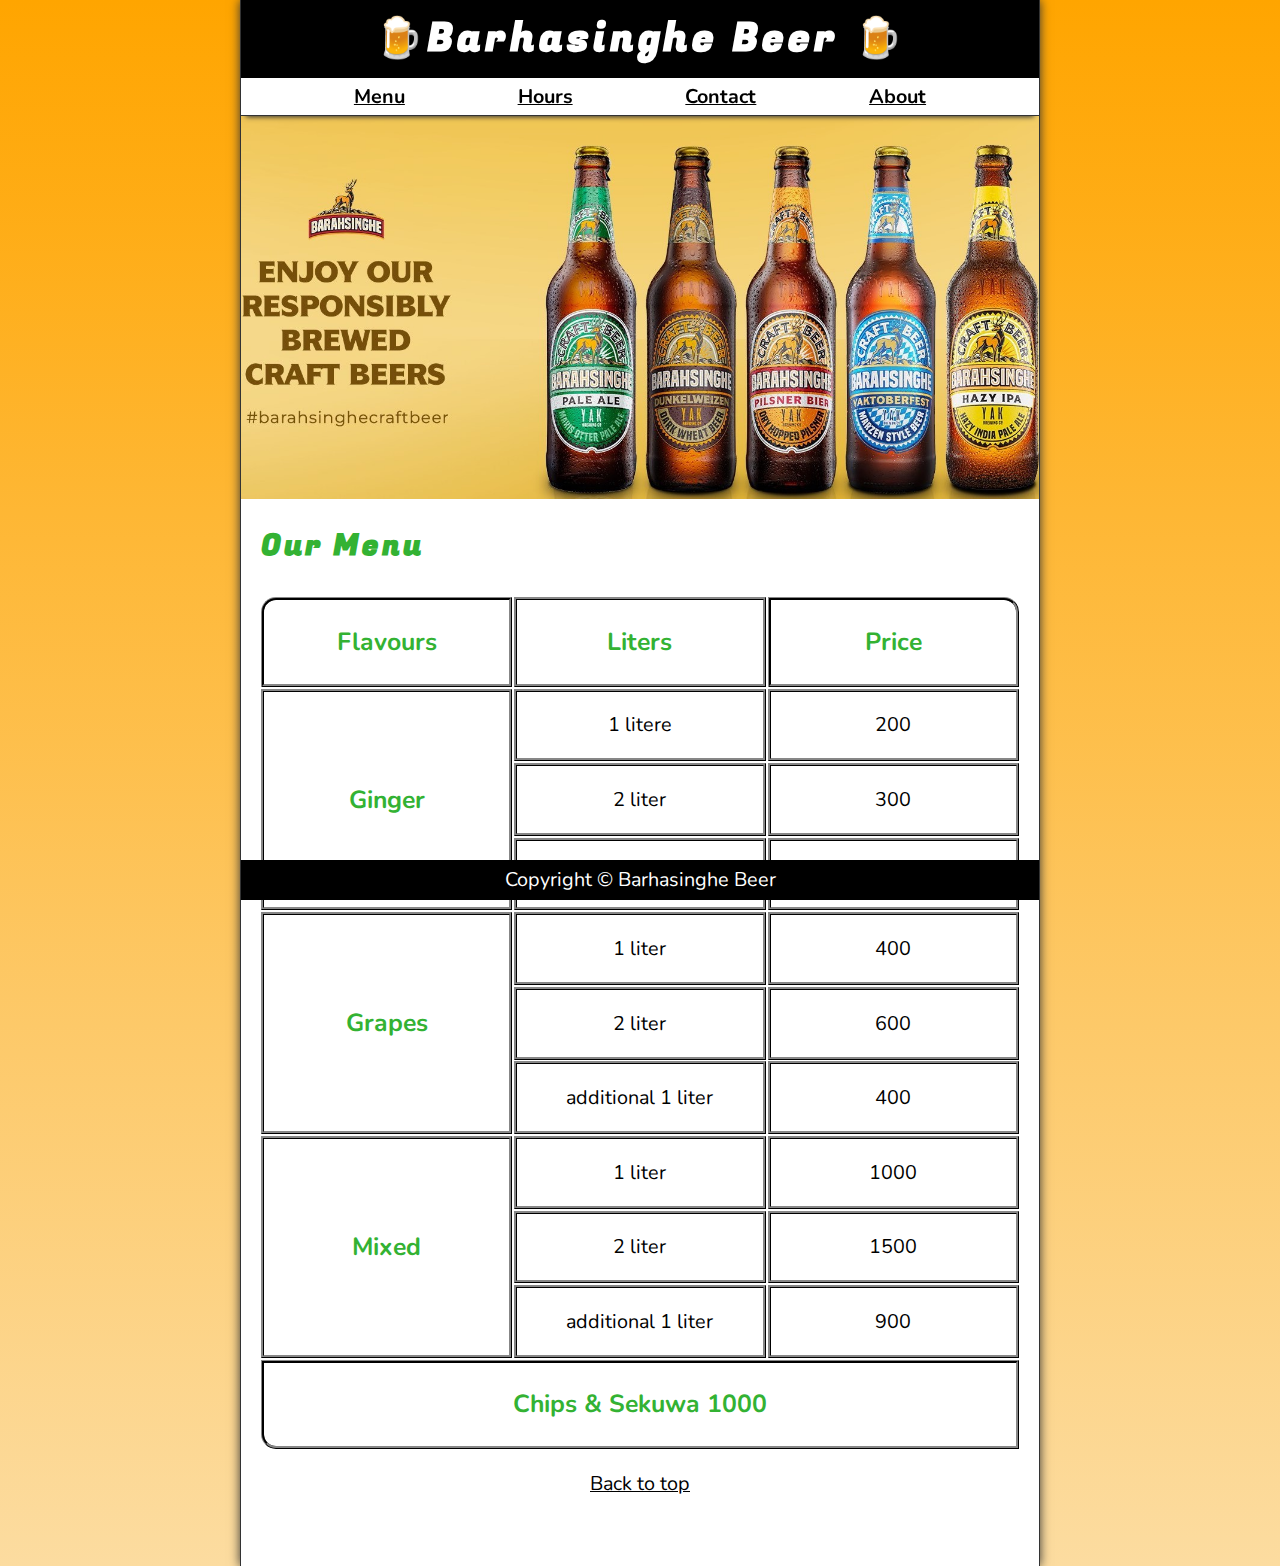
<file: index.html>
<!DOCTYPE html>
<html lang="en">
<head>
    <!-- Meta data description -->
    <meta charset="UTF-8">
    <meta name="viewport" content="width=device-width, initial-scale=1.0">
    <meta name="alcohol" content="Barhasinghe Beer">
    <meta name="description" content="This is official page of barhasinghe beer">
    <title>Barhasinghe Beer</title> <!-- Shows the title of the pages. -->
    <link rel="icon" href="image/barahsinghe_logo.png" type="x-icon"> <!-- Shows the logo of the page -->
    <link rel="stylesheet" href="css/nik.css"> <!-- Linking the html file with css -->
</head>

<body>
    <!-- Header information of the data. -->
    <header class="header">
        <h1 class="header__h1">Barhasinghe Beer</h1>
 <!-- <nav aria-label="primary-navigation"> -->
    <!--  Use of Nav to make the navigation. -->
        <nav class="header__nav">
            <!-- Use of unorder list -->
            <ul class="header__ul">
                <li>
                    <!-- Using a href to link and navigate to the pages. -->
                    <a href="#OurMenu">Menu</a>
                </li>
                <li>
                    <a href="time.html">Hours</a>
                </li>
                <li>
                    <a href="contact.html">Contact</a>
                </li>
                <li>
                    <a href="about.html">About</a>
                </li>
            </ul>
        </nav>
    </header>

    <!-- This is another section to include the main body items. -->
    <section class="hero">
        <h2 class="hero__h2">Welcome!</h2>
        <figure>
            <!-- Display of image. -->
            <img src="image/1000x1000.jpeg" alt="Beer" title="We Love beer" width="1000" height="667">
            <!-- Fig caption to decribe the image. -->
            <figcaption class="offsceen">Tastes the best</figcaption>
        </figure>
    </section>

   <!--      <footer class="footer">
            <p><span class="nowrap">Copyright &copy;</span> <span class="nowrap">Barhasinghe Beer</span></p>
        </footer> -->
        
    <!-- Use of main to show the menus-->    
    <main class="main">

        <article id="OurMenu" class="main__article menu">
            <h2 class="menu__h2">Our Menu</h2>
            <!-- Use of html table. -->
            <table class="menu__container">
                <caption class="offsceen">Our Beer</caption>
                <!-- Table header. -->
                <thead>
                <tr>
                    <!-- Inserting datas inside table header. -->
                    <th class="menu__header" scope="col">Flavours</th>
                    <th class="menu__header" scope="col">Liters</th>
                    <th class="menu__header" scope="col">Price</th>
                </tr>
                </thead>
                <!-- Table body -->
                <tbody>
                <tr>
                    <!-- Inserting data inside table body. -->
                    <th class="menu__items menu__gin" scope="row" rowspan="3">Ginger</th>
                    <td class="menu__items">1 litere</td>
                    <td class="menu__items">200</td>
                </tr>
                <tr>
                    <td class="menu__items">2 liter</td>
                    <td class="menu__items">300</td>
                </tr>
                <tr>
                    <td class="menu__items">additional 1 liter</td>
                    <td class="menu__items">100</td>
                </tr>
                <tr>
                    <th class="menu__items menu__gra" scope="row" rowspan="3">Grapes</th>
                    <td class="menu__items">1 liter</td>
                    <td class="menu__items">400</td>
                </tr>
                <tr>
                    <td class="menu__items">2 liter</td>
                    <td class="menu__items">600</td>
                </tr>
                <tr>
                    <td class="menu__items">additional 1 liter</td>
                    <td class="menu__items">400</td>
                </tr>
                <tr>
                    <th class="menu__items menu__mix" scope="row" rowspan="3">Mixed</th>
                    <td class="menu__items">1 liter</td>
                    <td class="menu__items">1000</td>
                </tr>
                <tr>
                    <td class="menu__items">2 liter</td>
                    <td class="menu__items">1500</td>
                </tr>
                <tr>
                    <td class="menu__items">additional 1 liter</td>
                    <td class="menu__items">900</td>
                </tr>
                </tbody>
                <!-- Designing the table footer. -->
                <tfoot>
                    <tr>
                        <td class="menu__items menu__cs" colspan="3">Chips &amp; Sekuwa 1000</td>
                    </tr>
                </tfoot>
                </table>
                <p class="center">
                    <!-- Link to go back to top. -->
                    <a href="#">Back to top</a>
                </p>
        </article>
    </main>

    <!-- Fotter section to show the copyright symbol. -->
    <footer class="footer">
        <p><span class="nowrap">Copyright &copy;</span> <span class="nowrap">Barhasinghe Beer</span></p>
    </footer>
</body>
</html>
</file>
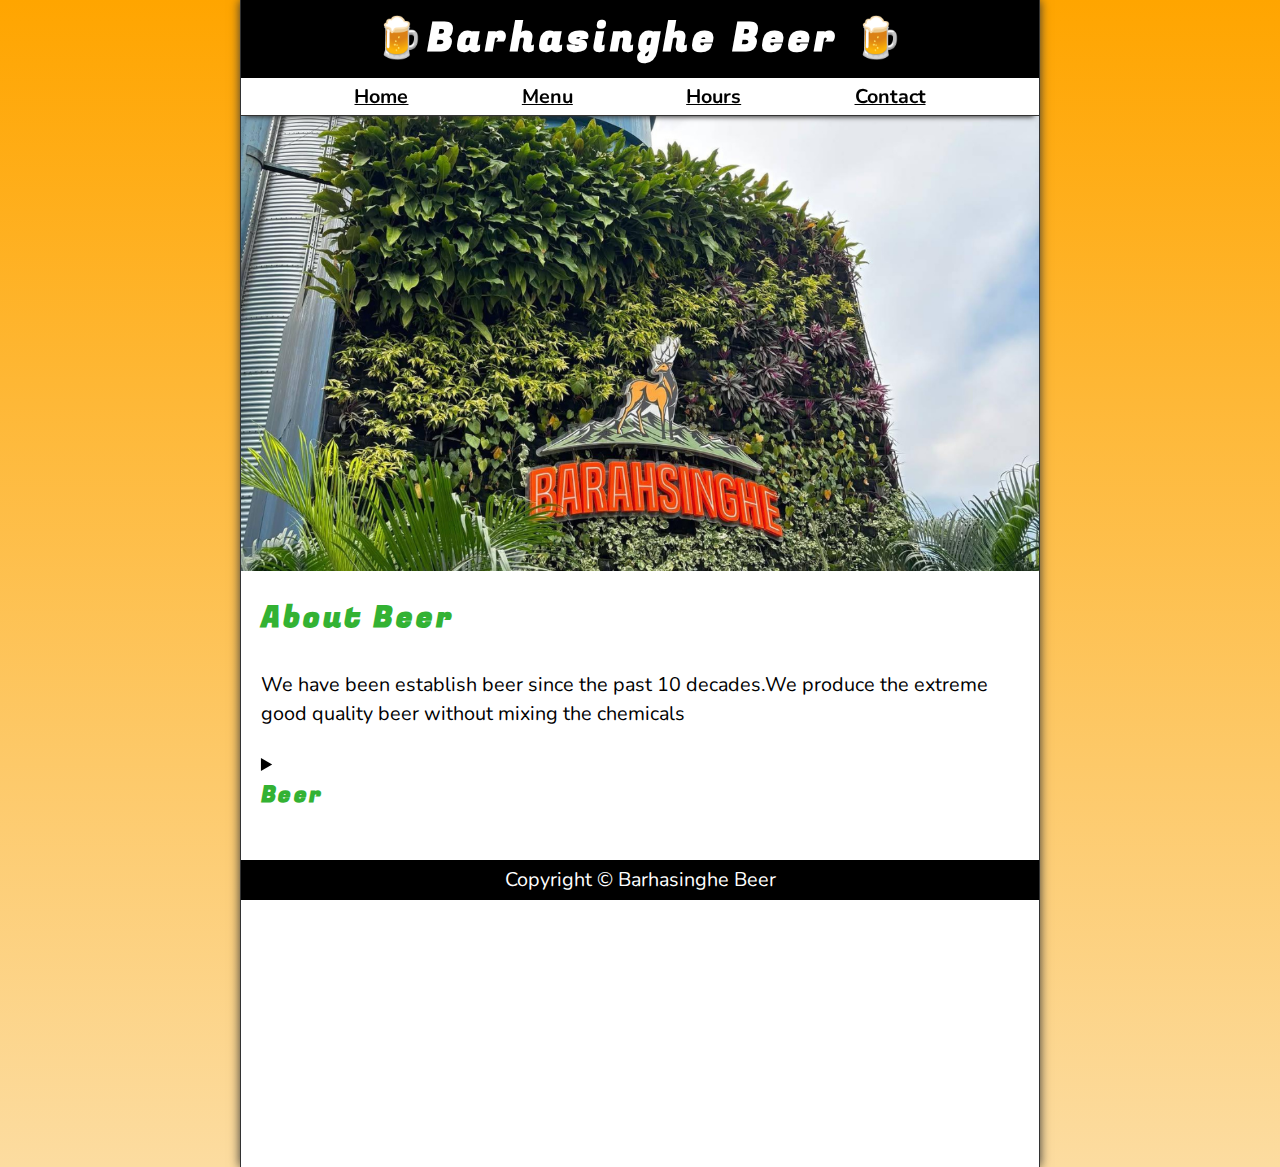
<file: about.html>
<!DOCTYPE html>
<html lang="en">
<head>
    <meta charset="UTF-8">
    <meta name="viewport" content="width=device-width, initial-scale=1.0">
    <meta name="alcohol" content="Barhasinghe Beer">
    <meta name="description" content="This page contains all the information about the beer">
    <title>Barhasinghe Beer</title>
    <link rel="icon" href="image/barahsinghe_logo.png" type="x-icon">
    <link rel="stylesheet" href="css/nik.css">
</head>

<body>
    <header class="header">
        <h1 class="header__h1">Barhasinghe Beer</h1>
        <!-- <nav aria-label="primary-navigation"> -->
        <nav class="header__nav">
            <ul class="header__ul">
                <li>
                    <a href="home.html">Home</a>
                </li>
                <li>
                    <a href="home.html#OurMenu">Menu</a>
                </li>
                <li>
                    <a href="time.html">Hours</a>
                </li>
                <li>
                    <a href="contact.html">Contact</a>
                </li>
            </ul>
        </nav>
    </header>

    <section class="hero">
        <figure>
            <img src="image/OIP.jpg" alt="It is the best" title="It is best" width="1000" height="667">
            <figcaption class="offsceen">Taste this different Beers</figcaption>
        </figure>
    </section>

    <main class="main">
        <article id="AboutBeer" class="main__article about">
            <h2>About Beer</h2>
            <p>We have been establish beer since the past 10 decades.We produce the extreme good quality beer without mixing the chemicals</p>
            <aside class="about__beer">
                <details>
                    <summary><h3>Beer</h3></summary>
                    <p class="about__beer-answers">People have been consuming beer since the past century it is consumed as a drink or also as a medicine sometimes</p>
                    Source:<a href="https://barahsinghe.com/">Beer</a>
                </details>
            </aside>
        </article>
    </main>

        <footer class="footer">
            <p><span class="nowrap">Copyright &copy;</span> <span class="nowrap">Barhasinghe Beer</span></p>
        </footer>

    </body>
</html>
</file>
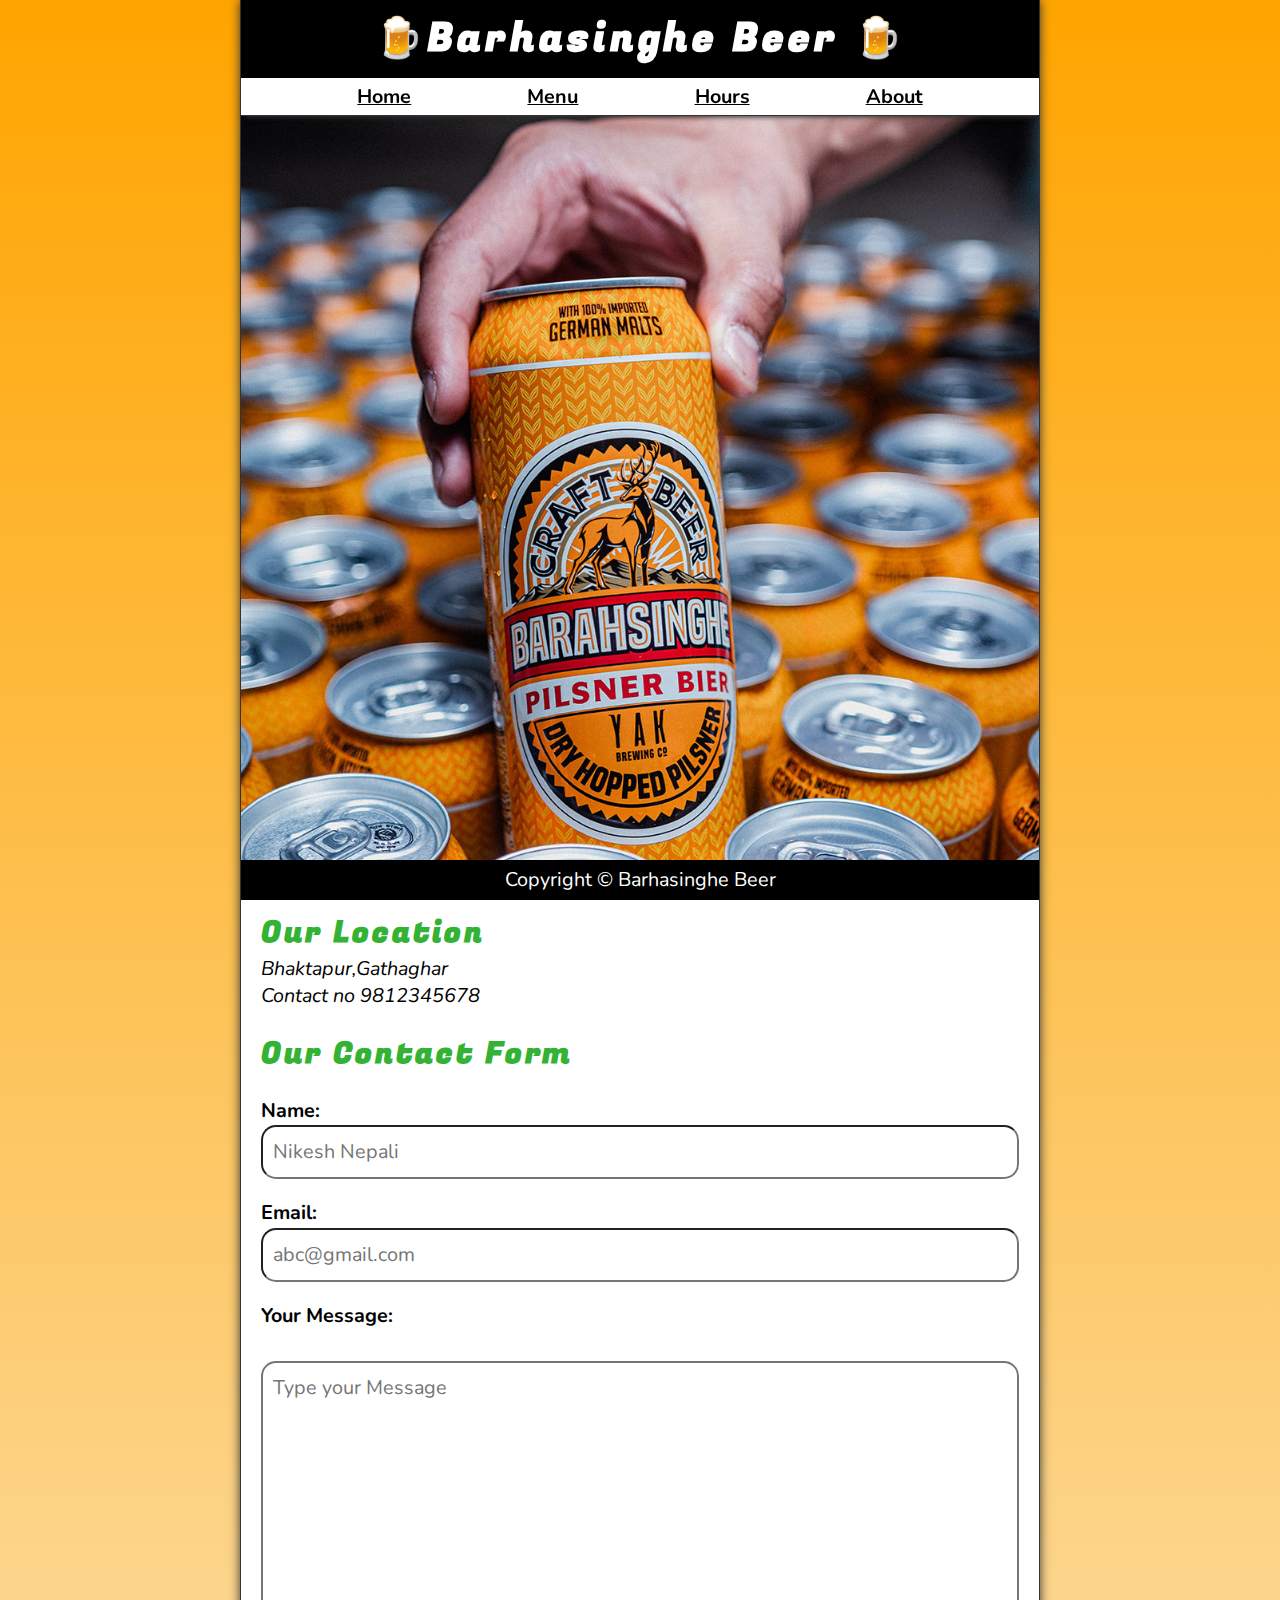
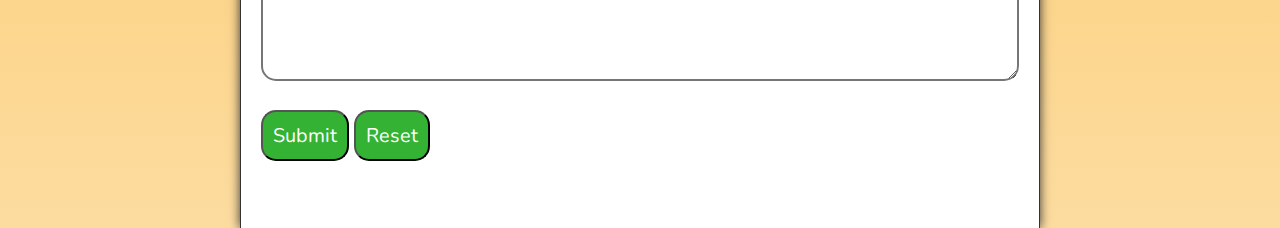
<file: contact.html>
<!DOCTYPE html>
<html lang="en">
<head>
    <meta charset="UTF-8">
    <meta name="viewport" content="width=device-width, initial-scale=1.0">
    <meta name="alcohol" content="Barhasinghe Beer">
    <meta name="description" content="This page contains all the information about the beer">
    <title>Barhasinghe Beer </title>
    <link rel="icon" href="image/barahsinghe_logo.png" type="x-icon">
    <link rel="stylesheet" href="css/nik.css">
</head>

<body>
    <header class="header">
        <h1 class="header__h1">Barhasinghe Beer</h1>
        <!-- <nav aria-label="third"> -->
        <nav class="header__nav">
            <ul class="header__ul">
                <li>
                    <a href="index.html">Home</a>
                </li>
                <li>
                    <a href="index.html#OurMenu">Menu</a>
                </li>
                <li>
                    <a href="time.html">Hours</a>
                </li>
                <li>
                    <a href="about.html">About</a>
                </li>
            </ul>
        </nav>
    </header>

    <section class="hero">
        <figure>
        <img src="image/bbc.jpeg" alt="Tasety" title="Delicious" width="1000" height="649">
        <figcaption class="offsceen">Enjoy The Can</figcaption>
        </figure>
    </section>

    <main class="main">
        <article class="main__article contact">
            <h2 class="contact__h2">Our Location</h2>
            <address><i>Bhaktapur,Gathaghar</i><br>Contact no 9812345678</address>
        </article>

        <article class="main__article">
            <h2 class="contact__h2">Our Contact Form</h2>
            <form class="contact__form">
                <fieldset class="contact__fieldset">
                    <legend class="offsceen">
                      Type here
                    </legend>
                    <p class="contact__p">
                    <label class="contact__label" for="fullname">Name:</label>
                    <input class="contact__input" type="text" id="firstName" username="firstName" placeholder="Nikesh Nepali" autocomplete="on" required>
                    </p>
                    <p class="contact__p">
                    <label class="contact__label" for="email">Email:</label>
                    <input class="contact__input" type="email" id="email" username="email"placeholder="abc@gmail.com" required>
                    </p>
                    <p class="contact__p">
                    <label class="contact__label" for="message">Your Message:</label><br>
                    <textarea class="contact__textarea" name="message" id="message" placeholder="Type your Message" cols="20" rows="10"></textarea>
                    </p>
                </fieldset>
                <button class="contact__button" type="submit">Submit</button>
                <button class="contact__button" type ="reset">Reset</button>
            </form>
            <!-- <a href="home.html">Back to home</a> -->
        </article>        
    </main>

    <footer class="footer">
        <p><span class="nowrap">Copyright &copy;</span> <span class="nowrap">Barhasinghe Beer</span></p>
    </footer>

</body>
</html>
</file>
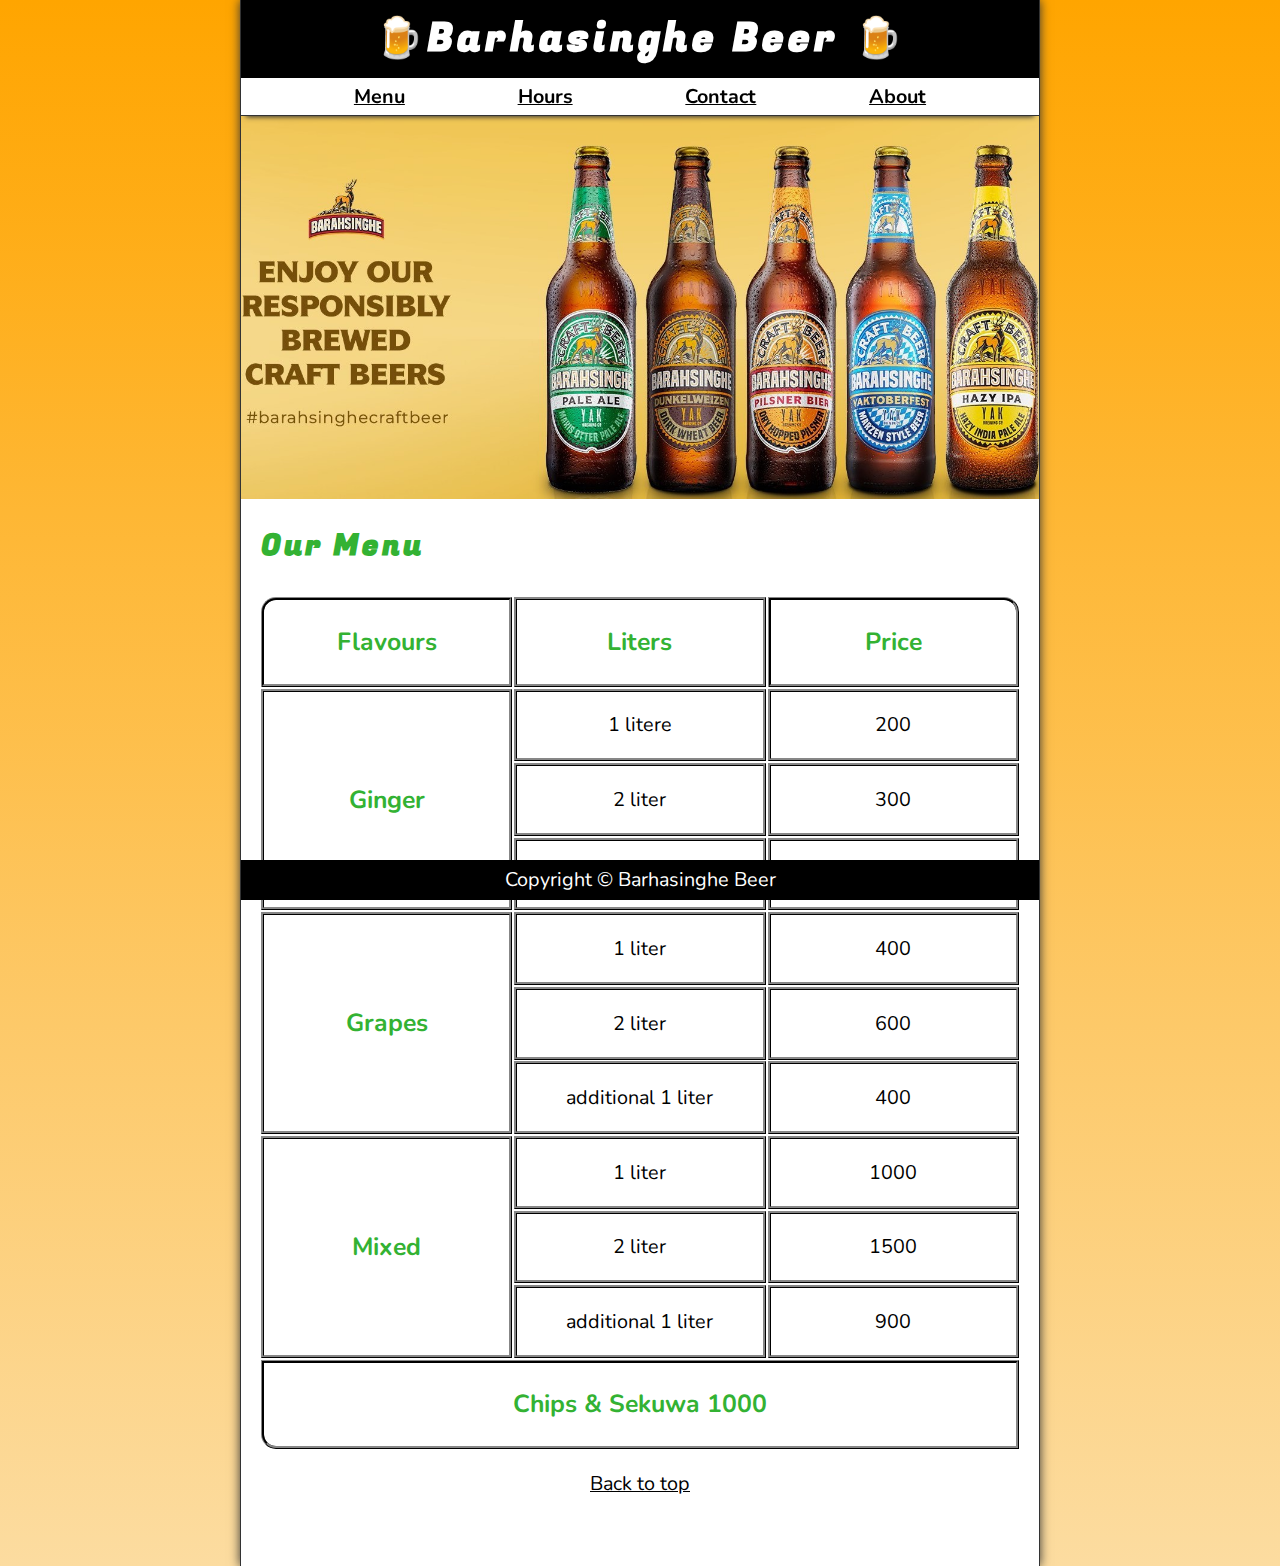
<file: home.html>
<!DOCTYPE html>
<html lang="en">
<head>
    <meta charset="UTF-8">
    <meta name="viewport" content="width=device-width, initial-scale=1.0">
    <meta name="alcohol" content="Barhasinghe Beer">
    <meta name="description" content="This is official page of barhasinghe beer">
    <title>Barhasinghe Beer</title>
    <link rel="icon" href="image/barahsinghe_logo.png" type="x-icon">
    <link rel="stylesheet" href="css/nik.css">
</head>

<body>
    <header class="header">
        <h1 class="header__h1">Barhasinghe Beer</h1>
 <!-- <nav aria-label="primary-navigation"> -->
        <nav class="header__nav">
            <ul class="header__ul">
                <li>
                    <a href="#OurMenu">Menu</a>
                </li>
                <li>
                    <a href="time.html">Hours</a>
                </li>
                <li>
                    <a href="contact.html">Contact</a>
                </li>
                <li>
                    <a href="about.html">About</a>
                </li>
            </ul>
        </nav>
    </header>

    <section class="hero">
        <h2 class="hero__h2">Welcome!</h2>
        <figure>
            <img src="image/1000x1000.jpeg" alt="Beer" title="We Love beer" width="1000" height="667">
            <figcaption class="offsceen">Tastes the best</figcaption>
        </figure>
    </section>

   <!--      <footer class="footer">
            <p><span class="nowrap">Copyright &copy;</span> <span class="nowrap">Barhasinghe Beer</span></p>
        </footer> -->
        
    <main class="main">
        <article id="OurMenu" class="main__article menu">
            <h2 class="menu__h2">Our Menu</h2>
            <table class="menu__container">
                <caption class="offsceen">Our Beer</caption>
                <thead>
                <tr>
                    <th class="menu__header" scope="col">Flavours</th>
                    <th class="menu__header" scope="col">Liters</th>
                    <th class="menu__header" scope="col">Price</th>
                </tr>
                </thead>
                <tbody>
                <tr>
                    <th class="menu__items menu__gin" scope="row" rowspan="3">Ginger</th>
                    <td class="menu__items">1 litere</td>
                    <td class="menu__items">200</td>
                </tr>
                <tr>
                    <td class="menu__items">2 liter</td>
                    <td class="menu__items">300</td>
                </tr>
                <tr>
                    <td class="menu__items">additional 1 liter</td>
                    <td class="menu__items">100</td>
                </tr>
                <tr>
                    <th class="menu__items menu__gra" scope="row" rowspan="3">Grapes</th>
                    <td class="menu__items">1 liter</td>
                    <td class="menu__items">400</td>
                </tr>
                <tr>
                    <td class="menu__items">2 liter</td>
                    <td class="menu__items">600</td>
                </tr>
                <tr>
                    <td class="menu__items">additional 1 liter</td>
                    <td class="menu__items">400</td>
                </tr>
                <tr>
                    <th class="menu__items menu__mix" scope="row" rowspan="3">Mixed</th>
                    <td class="menu__items">1 liter</td>
                    <td class="menu__items">1000</td>
                </tr>
                <tr>
                    <td class="menu__items">2 liter</td>
                    <td class="menu__items">1500</td>
                </tr>
                <tr>
                    <td class="menu__items">additional 1 liter</td>
                    <td class="menu__items">900</td>
                </tr>
                </tbody>
                <tfoot>
                    <tr>
                        <td class="menu__items menu__cs" colspan="3">Chips &amp; Sekuwa 1000</td>
                    </tr>
                </tfoot>
                </table>
                <p class="center">
                    <a href="#">Back to top</a>
                </p>
        </article>
    </main>

    <footer class="footer">
        <p><span class="nowrap">Copyright &copy;</span> <span class="nowrap">Barhasinghe Beer</span></p>
    </footer>
</body>
</html>
</file>
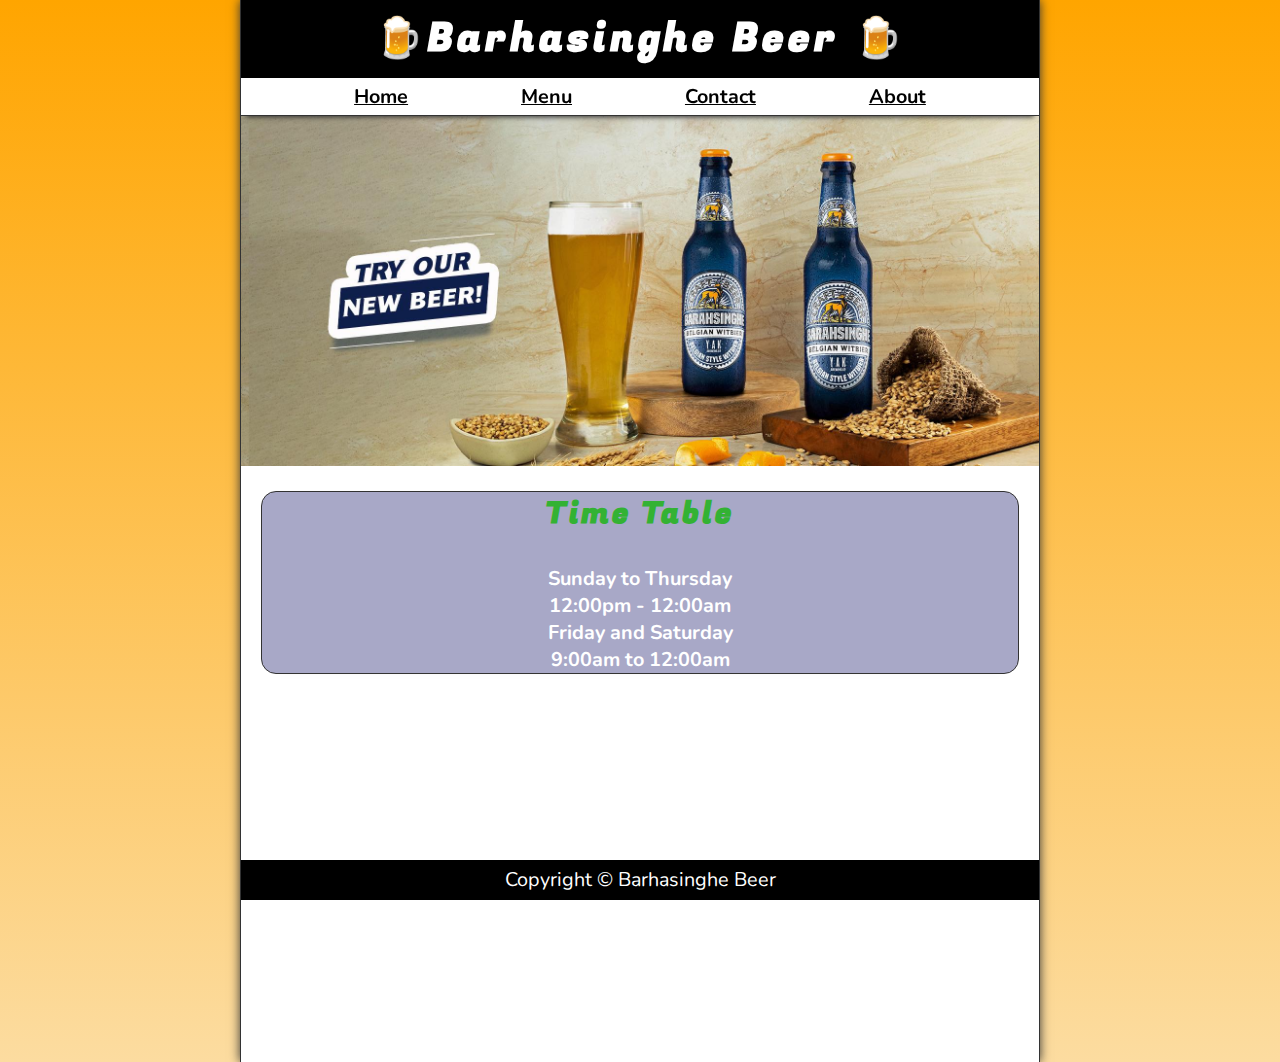
<file: time.html>
<!DOCTYPE html>
<html lang="en">
<head>
     <meta charset="UTF-8">
    <meta name="viewport" content="width=device-width, initial-scale=1.0">
    <meta name="alcohol" content="This is alcohol">
    <meta name="description" content="This page contains all the information about the beer">
    <title>Barhasinghe Beer </title>
    <link rel="icon" href="image/barahsinghe_logo.png" type="x-icon">
    <link rel="stylesheet" href="css/nik.css">
</head>

<body>
    <header class="header">
        <h1 class="header__h1">Barhasinghe Beer</h1>
        <nav class="header__nav">
            <!-- <nav aria-label="second"> -->
            <ul class="header__ul">
                <li>
                    <a href="index.html">Home</a>
                </li>
                <li>
                    <a href="home.html#OurMenu">Menu</a>
                </li>
                <li>
                    <a href="contact.html">Contact</a>
                </li>
                <li>
                    <a href="about.html">About</a>
                </li>
            </ul>
        </nav>
    </header>

    <section class="hero">
        <figure>
            <img src="image/image1000.jpeg" alt="Taste the best" title="Taste the best" width="1000" height="667">
            <figcaption class="offsceen">Different Tastes</figcaption>
        </figure>
    </section>

    <main class="main">
        <article class="main__article">
            <section class="time__container">
                <h2 class="time__h2">Time Table</h2>
                <dl>
                    <dt>Sunday to Thursday</dt>
                    <dd>12:00pm - 12:00am</dd>
                </dl>
                <dl>
                    <dt>Friday and Saturday</dt>
                    <dd>9:00am to 12:00am</dd>
                </dl>
            </section>  
            <!-- <a href="home._html">Back To Home</a> -->
        </article>
    </main>

    <footer class="footer">
        <p><span class="nowrap">Copyright &copy;</span> <span class="nowrap">Barhasinghe Beer</span></p>
    </footer>

</body>
</html>
</file>
<file: css/nik.css>
/* Importing google fonts in css. */
@import url('https://fonts.googleapis.com/css2?family=Fugaz+One&family=Nunito:wght@200;400&display=swap');
/* CSS Reset */

*,
*::before,
*::after{
    padding: 0;
    margin: 0;
    box-sizing: border-box;
}

img{
    display: block;
    max-width: 100%;
    height: auto;
}

input,button,textarea{
    font: inherit;
}

/* Css VARIABLES */


:root{
    /* Font */
    --FF:"Nunito" ,sans seriff;
    --FF-HEADINGS: "Fugaz one", cursive;
    --FS: clamp(1rem,2.2vh,1.5rem);

    /* Colors */
    --BGCOLOR: orange;
    --BGCOLOR-FADE: rgb(252,220,160);
    --BGIMAGE: linear-gradient(to bottom, var(--BGCOLOR),var(--BGCOLOR-FADE));
    --BODY-BGCOLOR: #fff;
    --FONT-COLOR: #000;
    --BORDER-COLOR: #333;
    --HIGHLIGHT-COLOR: rgb(51,178,51);
    --LINK-COLOR: #000;
    --LINK-HOVER: hsla(0,0%,0%,0.6);
    --LINK-ACTIVE: orange;
    --HEADER-BGCOLOR: #000;
    --HEADER-COLOR: #fff;
    --NAV-BGCOLOR: #fff;
    --HERO-COLOR: #fff;
    --HERO-BGCOLOR: rgba(51,178,51,0.75);
    --FOOTER-BGCOLOR: #000;
    --FOOTER-COLOR: #fff;
    --BUTTON-COLOR: #fff;

    /* Standard Padding */
    --PADDING-TB: 0.25em;
    --PADDING-SIDE: 2.5%;

    /* Standard Margin */
    --MARGIN: clamp(1em,2.5vh,1.5em) 0;

    /* Boarders */
    --BOARDERS: 1px solid var(--BORDER-COLOR);
    --BOARDER-RADIUS: 15px;
}

@media (prefers-color-scheme:dark){
    :root{
        --BGCOLOR:#000;
        --BGCOLOR-FADE: gray;
        --HEADER-COLOR: whitesmoke;
        --NAV-BGCOLOR: rgb(20,20,20);
        --HERO-COLOR: #333;
        --BODY-BGCOLOR: #333;
        --FONT-COLOR: whitesmoke;
        --HIGHLIGHT-COLOR: whitesmoke;
        --BORDER-COLOR: whitesmoke;
        --LINK-COLOR: whitesmoke;
        --LINK-HOVER: orange;
        --LINK-ACTIVE: rgb(252, 200,103);
        --BUTTON-COLOR: #000;
    }
}

/* Utility classes */

.offsceen{
    position: absolute;
    left: -10000px;
}

.nowrap{
    white-space: nowrap;
}

.center{
    text-align: center;
}

/* Genreal Styles */

html{
    scroll-behavior: smooth;
    font-size: var(--FS);
    font-family: var(--FF);
    background-color: var(--BGCOLOR);
    background-image: var(--BGIMAGE);
}

body{
    background-color: var(--BODY-BGCOLOR);
    color: var(--FONT-COLOR);
    min-height: 100vh;
    max-width: 800px;
    margin: 0 auto; 
    border-left: var(--BOARDERS);
    border-right: var(--BOARDERS);
    box-shadow: 0 0 10px var(--BORDER-COLOR);
}

h1,h2,h3{
    font-family: var(--FF-HEADINGS);
    letter-spacing: 0.1em;
}

h2,h3{
    margin-bottom: 1em;
    color: var(--HIGHLIGHT-COLOR);
}

p{
    line-height: 1.5;
}

a:any-link{
    color: var(--LINK-COLOR);
}

a:hover,a:focus-visible{
    color: var(--LINK-HOVER);
}

a:active{
    color: var(--LINK-ACTIVE);
}

/* Header */

.header{
    position: sticky;
    top: 0;
    z-index: 1;
}

.header__h1{
    text-align: center;
    background-color: var(--HEADER-BGCOLOR);
    color: var(--HEADER-COLOR);
    padding: var(--PADDING-TB) var(--PADDING-SIDE);
}

.header__nav{
    background-color: var(--NAV-BGCOLOR);
    border-bottom: var(--BOARDERS);
    font-weight: bold;
    box-shadow: 0 6px 5px -5px var(--BORDER-COLOR);
}

.header__ul{
    padding: var(--PADDING-TB) var(--PADDING-SIDE);
    list-style-type: none;
    display: flex;
    justify-content: space-evenly;
    gap: 1em;
}

/* Hero section */
.hero{
    position: relative;
}

.hero__h2{
    background-color: var(--HERO-BGCOLOR);
    color: var(--HERO-COLOR);
    padding: 0.25 0.5;
    letter-spacing: 0.1rem;
    text-shadow: 2px 2px 5px var(--BORDER-COLOR);
    position: absolute;
    top: -100%;
    left: 20px;
    animation: showWelcome 0.5s ease-in-out 1s forwards;
}

@keyframes showWelcome {
    0%{
        top: -20px;
        transform: skew(0deg, -5deg) scaleY(0);
    }
    80%{
        top: 30px;
        transform: skew(10deg, -5deg) scaleY(1.2);
    }
    100%{
        top: 20px;
        transform: skew(-10deg, -5deg) scaleY(1);
    }
}

/* Footer section */

.footer{
    position: sticky;
    bottom: 0;
    background-color: var(--FOOTER-BGCOLOR);
    color: var(--FOOTER-COLOR);
    padding: var(--PADDING-TB) var(--PADDING-SIDE);
    text-align: center;
}

/* Main */

.main{
    padding: var(--PADDING-TB) var(--PADDING-SIDE);
}

.main__article{
    scroll-margin-top: 6.5rem;
    margin: var(--MARGIN);
}

.main__article:first-child
{
    margin-top: 1em;
} 

.main__article:last-child {
    min-height: calc(100vh - 20rem);
} 

/* About */

.about__beer{
    margin: var(--MARGIN);
}

.about__beer-answers{
    margin-top: 1em;
}

/* Contact */

.contact__h2{
    margin: 0;
}

.contact__fieldset{
    border: none;
}

.contact__p{
    margin: 1em 0;
}

.contact__label{
    display: block;
    font-weight: bold;
}

.contact__input,
.contact__textarea{
    padding: 0.5em;
    border-radius: var(--BOARDER-RADIUS);
    border-width: 2px;
    width: 100%;
}

.contact__button{
    padding: 0.5em;
    border-radius: var(--BOARDER-RADIUS);
    background-color: var(--HIGHLIGHT-COLOR);
    color: var(--BUTTON-COLOR);
}

/* Menu */

thead, tbody,
tfoot,tr{
    display: contents;
}

.menu__container{
    display: grid;
    grid-template-columns: repeat(3,1fr);
    grid-template-areas: 
    "hd1 hd2 hd3"
    "gin gin1 gin1p"
    "gin gin2 gin2p"
    "gin gin3 gin3p"
    "gra gra1 gra1p"
    "gra gra2 gra2p"
    "gra gra3 gra3p"
    "mix mix1 mix1p"
    "mix mix2 mix2p"
    "mix mix3 mix3p"
    "cs cs cs";
    gap: 0.1em;
    margin-bottom: 1em;
}

.menu__gin{
    grid-area: gin;
}

.menu__gra{
    grid-area: gra;
}

.menu__mix{
    grid-area: mix;
}

.menu__cs{
    grid-area: cs;
    color: var(--HIGHLIGHT-COLOR);
    font-weight: bold;
}

.menu__gin, .menu__gra,
.menu__mix, .menu__cs,
.menu__header{
    color: var(--HIGHLIGHT-COLOR);
    font-weight: bold;
    height: 100%;
    display: grid;
    place-content: center;
}

.menu__header, .menu__items{
    width: 100%;
    padding: 1em;
    border: medium ridge var(--BORDER-COLOR);
}

.menu__items{
    display: grid;
    place-content: center;
}

thead th:first-child{
    border-top-left-radius: var(--BOARDER-RADIUS);    
}
thead th:last-child{
    border-top-right-radius: var(--BOARDER-RADIUS);    
}

tfoot td{
    border-bottom-left-radius: var(--BOARDER-RADIUS);    
}
tfoot td{
    border-bottom-left-radius: var(--BOARDER-RADIUS);    
}

/* Time */

.time__container{
    border: var(--BOARDERS);
    border-radius: var(--BOARDER-RADIUS);
    text-align: center;
    background-color: rgba(5, 5, 95, 0.35);
    color: var(--HEADER-COLOR);
    font-weight: bold;
    box-shadow: 0 10px 10px -20px var(--BORDER-COLOR);
}

.time__h2{
    text-align: center;
}

@media screen and (min-width:576px){
    .header__h1::before{
        content: " 🍺"
    }
    .header__h1::after{
        content: " 🍺"
    }
}

.menu__header, 
.menu__gin,.menu__gra,
.menu__mix, .menu__cs{
    font-size: 125%;
}





/* html {
    font-size: 22px;
}
h1 {
    font-style: unset;
    color: rgb(243, 159, 14);
}
body {
    background-color: rgb(236, 84, 19);
    color: rgb(231, 243, 61);
}
table,tr,td,th,caption{
    border: 1px solid;
    font-family: 'Courier New', 'Courier New', Courier, monospace;
    border-collapse: collapse;
    padding: 0.5rem;
}
a{
    color: rgb(86, 25, 4);
}
a:visited{
    color: darkorange;
}
footer{
    color: rgb(98, 2, 2);
} */
</file>
